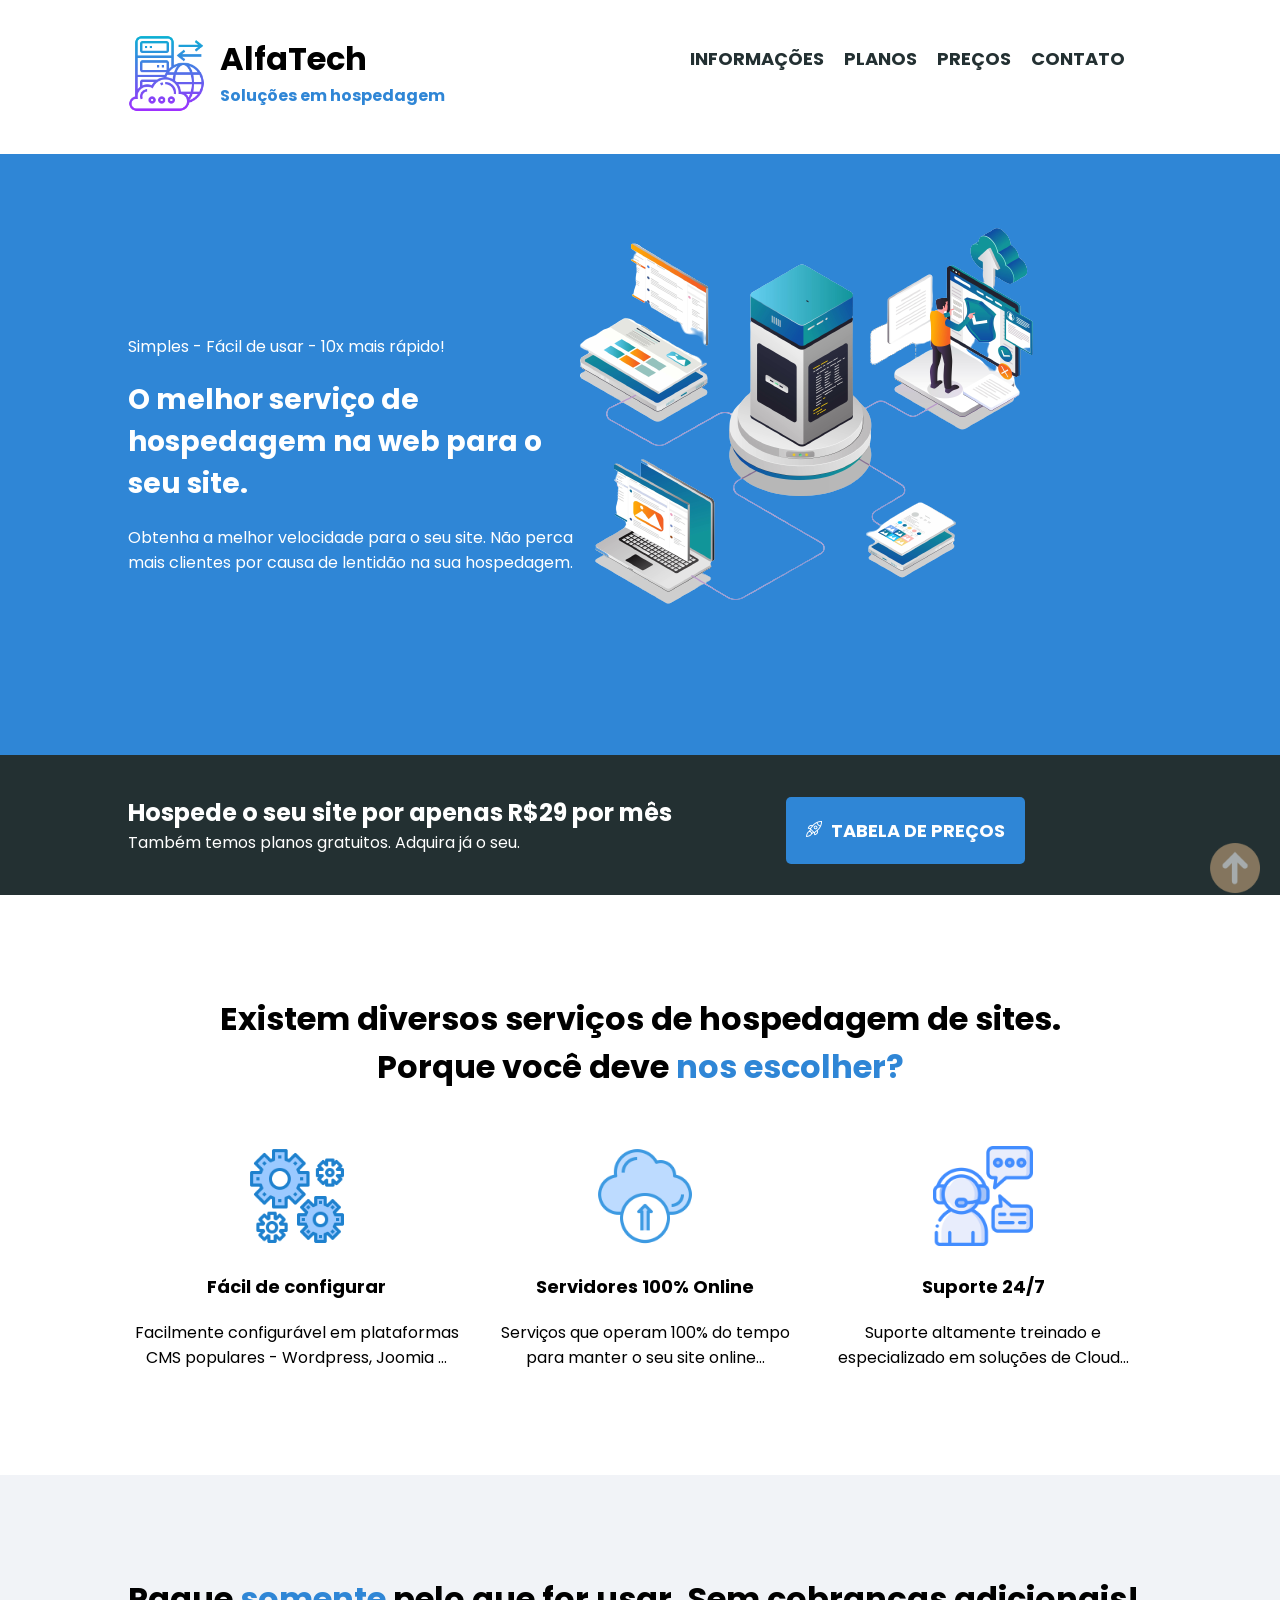
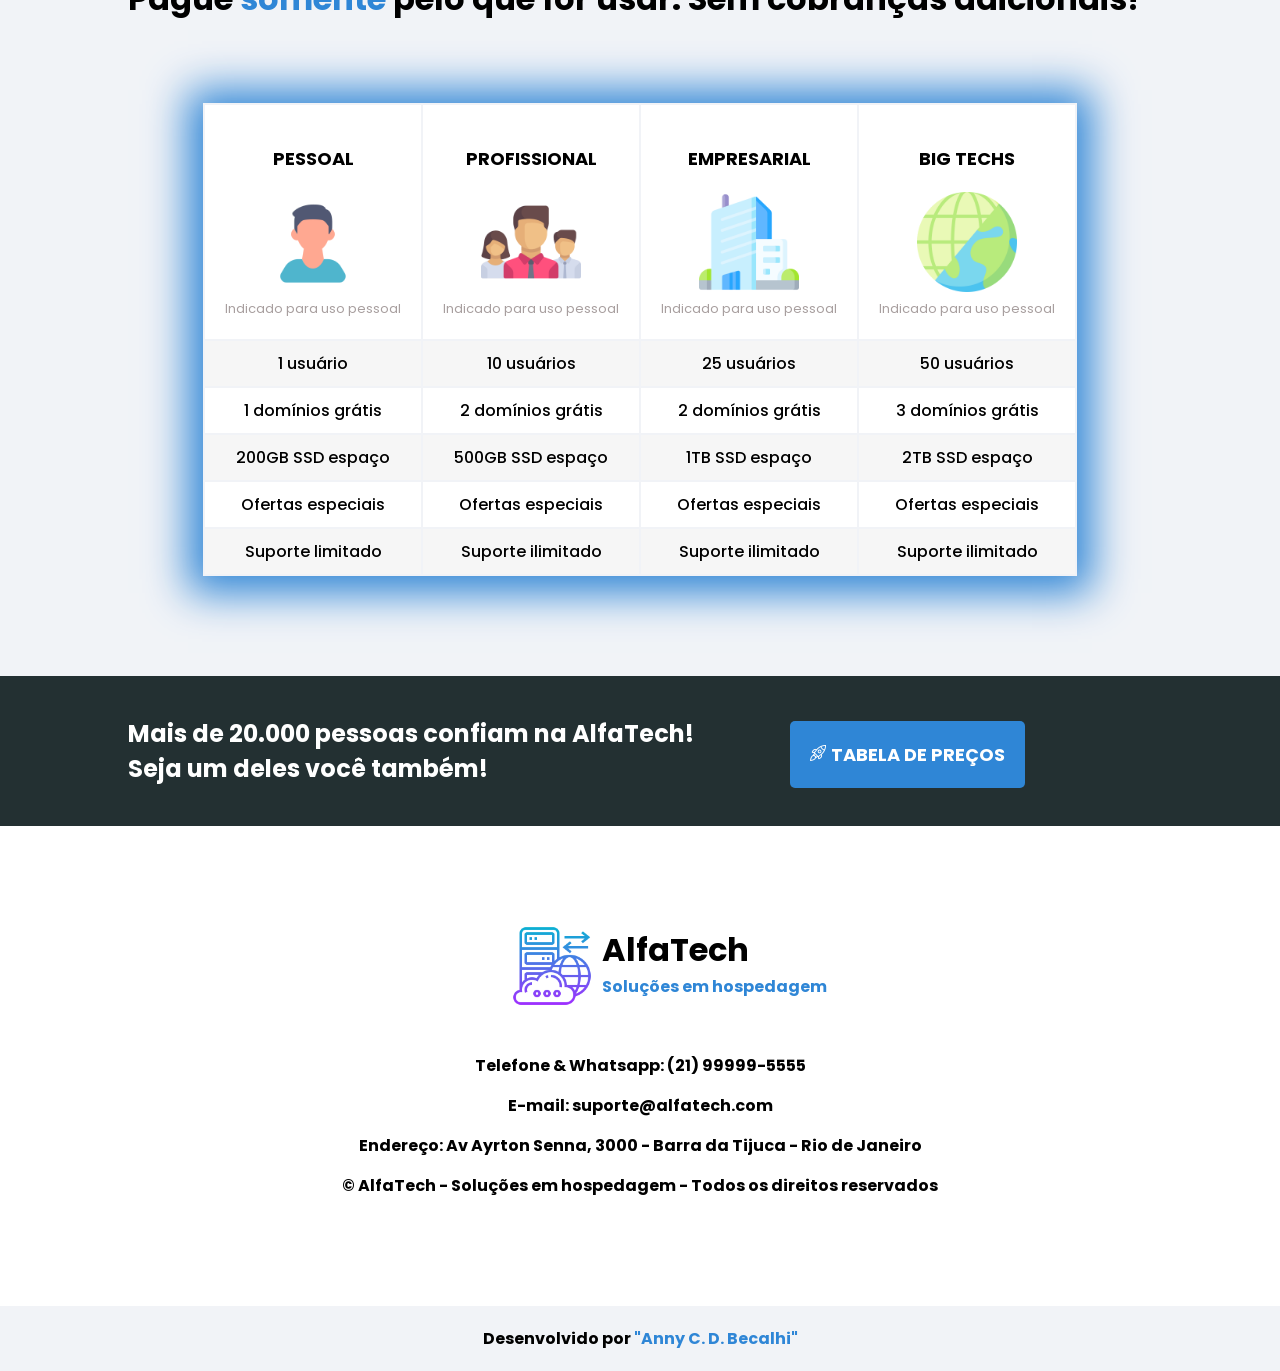
<file: index.html>
<!DOCTYPE html>
<html lang="en">

<head>
    <meta charset="UTF-8">
    <meta name="viewport" content="width=device-width, initial-scale=1.0">
    <link rel="stylesheet" href="style-home.css">
    <link rel="preconnect" href="https://fonts.googleapis.com">
    <link rel="preconnect" href="https://fonts.gstatic.com" crossorigin>
    <link href="https://fonts.googleapis.com/css2?family=Poppins:wght@400;500;600;700;800;900&display=swap"
        rel="stylesheet">
    <title>AlfaTech - soluções de hospedagem</title>
    <link rel="shortcut icon" href="./images/logo-icone.png" type="image/x-icon">
</head>

<body>
    <div class="home secao-limitada" id="home">
        <div class="logotipo">
            <img src="./images/logo-icone.png" alt="logo icone">
            <span>
                <h1>AlfaTech</h1>
                <p>Soluções em hospedagem</p>
            </span>
        </div>
        <div class="links">
            <a href="#informacoes">INFORMAÇÕES</a>
            <a href="#planos">PLANOS</a>
            <a href="./tabela-de-precos.html" target="_blank">PREÇOS</a>
            <a href="#contatos">CONTATO</a>
        </div>
    </div>

    <div class="secao-banner">
        <div class="banner secao-limitada">
            <div>
                <p>Simples - Fácil de usar - 10x mais rápido!
                <p>
                <h2>O melhor serviço de hospedagem na web para o seu site.</h2>
                <p>Obtenha a melhor velocidade para o seu site. Não perca mais clientes por causa de lentidão na sua
                    hospedagem.
                </p>
            </div>
            <img src="./images/imagem-banner.png" alt="imagem-banner">
        </div>
    </div>

    <div class="primeiro-anuncio">
        <div class="anuncio1 secao-limitada">
            <div>
                <h2>Hospede o seu site por apenas R$29 por mês</h2>
                <p>Também temos planos gratuitos. Adquira já o seu.</p>
            </div>
            <a href="./tabela-de-precos.html" target="_blank"><img src="./images/icone-foguete.png" alt="icone-foguete">
                <span>TABELA DE PREÇOS</span>
            </a>
        </div>
    </div>

    <div class="informacoes" id="informacoes">
        <h2>Existem diversos serviços de hospedagem de sites. Porque você deve <span>nos escolher?</span></h2>
        <div class="secao-cards secao-limitada">
            <div class="card">
                <img src="./images/icone-engrenagens.png" alt="icone-engrenagens">
                <h3>Fácil de configurar</h3>
                <p>Facilmente configurável em plataformas CMS populares - Wordpress, Joomia ...</p>
            </div>
            <div class="card2">
                <img src="./images/cloud-icone.png" alt="icone nuvem">
                <h3>Servidores 100% Online</h3>
                <p>Serviços que operam 100% do tempo para manter o seu site online...</p>
            </div>
            <div class="card3">
                <img src="./images/icone-suporte.png" alt="icone-suporte">
                <h3>Suporte 24/7</h3>
                <p>Suporte altamente treinado e especializado em soluções de Cloud...</p>
            </div>
        </div>
    </div>
    <div class="tabela" id="planos">
        <div class="secao-limitada">
            <h2>Pague <span>somente</span> pelo que for usar. Sem cobranças adicionais!</h2>
            <table>
                <thead>
                    <tr>
                        <th>
                            <h3>PESSOAL</h3>
                            <img src="./images/pessoal-icone.png" alt="icone de um homem">
                            <p>Indicado para uso pessoal</p>
                        </th>
                        <th>
                            <h3>PROFISSIONAL</h3>
                            <img src="./images/equipe-icone.png" alt="icone de pessoas">
                            <p>Indicado para uso pessoal</p>
                        </th>
                        <th>
                            <h3>EMPRESARIAL</h3>
                            <img src="./images/empresa-icone.png" alt="icone de empresa">
                            <p>Indicado para uso pessoal</p>
                        </th>
                        <th>
                            <h3>BIG TECHS</h3>
                            <img src="./images/big-tech.png" alt="icone globo terrestre">
                            <p>Indicado para uso pessoal</p>
                        </th>
                    </tr>
                </thead>
                <tbody>
                    <tr class="linha-impar">
                        <td>1 usuário</td>
                        <td>10 usuários</td>
                        <td>25 usuários</td>
                        <td>50 usuários</td>
                    </tr>
                    <tr class="linha-par">
                        <td>1 domínios grátis</td>
                        <td>2 domínios grátis</td>
                        <td>2 domínios grátis</td>
                        <td>3 domínios grátis</td>
                    </tr>
                    <tr class="linha-impar">
                        <td>200GB SSD espaço</td>
                        <td>500GB SSD espaço</td>
                        <td>1TB SSD espaço</td>
                        <td>2TB SSD espaço</td>
                    </tr>
                    <tr class="linha-par">
                        <td>Ofertas especiais</td>
                        <td>Ofertas especiais</td>
                        <td>Ofertas especiais</td>
                        <td>Ofertas especiais</td>
                    </tr>
                    <tr class="linha-impar">
                        <td>Suporte limitado</td>
                        <td>Suporte ilimitado</td>
                        <td>Suporte ilimitado</td>
                        <td>Suporte ilimitado</td>
                    </tr>
                </tbody>
            </table>
        </div>
    </div>

    <div class="segundo-anuncio">
        <div class="anuncio2 secao-limitada">
            <div>
                <h2>Mais de 20.000 pessoas confiam na AlfaTech! Seja um deles você também!</h2>
            </div>
            <a href="./tabela-de-precos.html" target="_blank"><img src="./images/icone-foguete.png" alt="icone-foguete"><span>TABELA
                    DE PREÇOS</span></a>
        </div>
    </div>

    <div class="rodape" id="contatos">
        <div class="conteine-rodape">
            <div class="logo">
                <img src="./images/logo-icone.png" alt="logo icone">
                <span>
                    <h1>AlfaTech</h1>
                    <p><span>Soluções em hospedagem</span></p>
                </span>
            </div>

            <div class="rodape-informacoes">
                <p>Telefone & Whatsapp: (21) 99999-5555</p>
                <p>E-mail: suporte@alfatech.com</p>
                <p>Endereço: Av Ayrton Senna, 3000 - Barra da Tijuca - Rio de Janeiro</p>
                <p>© AlfaTech - Soluções em hospedagem - Todos os direitos reservados</p>
            </div>
        </div>
        <div class="barra-final">
            <p>Desenvolvido por <span>"Anny C. D. Becalhi"</span></p>
        </div>
        <div class="seta">
            <a href="#home"><img src="./images/seta-para-cima.png" alt="seta-para-cima"></a>
        </div>
    </div>
</body>

</html>
</file>
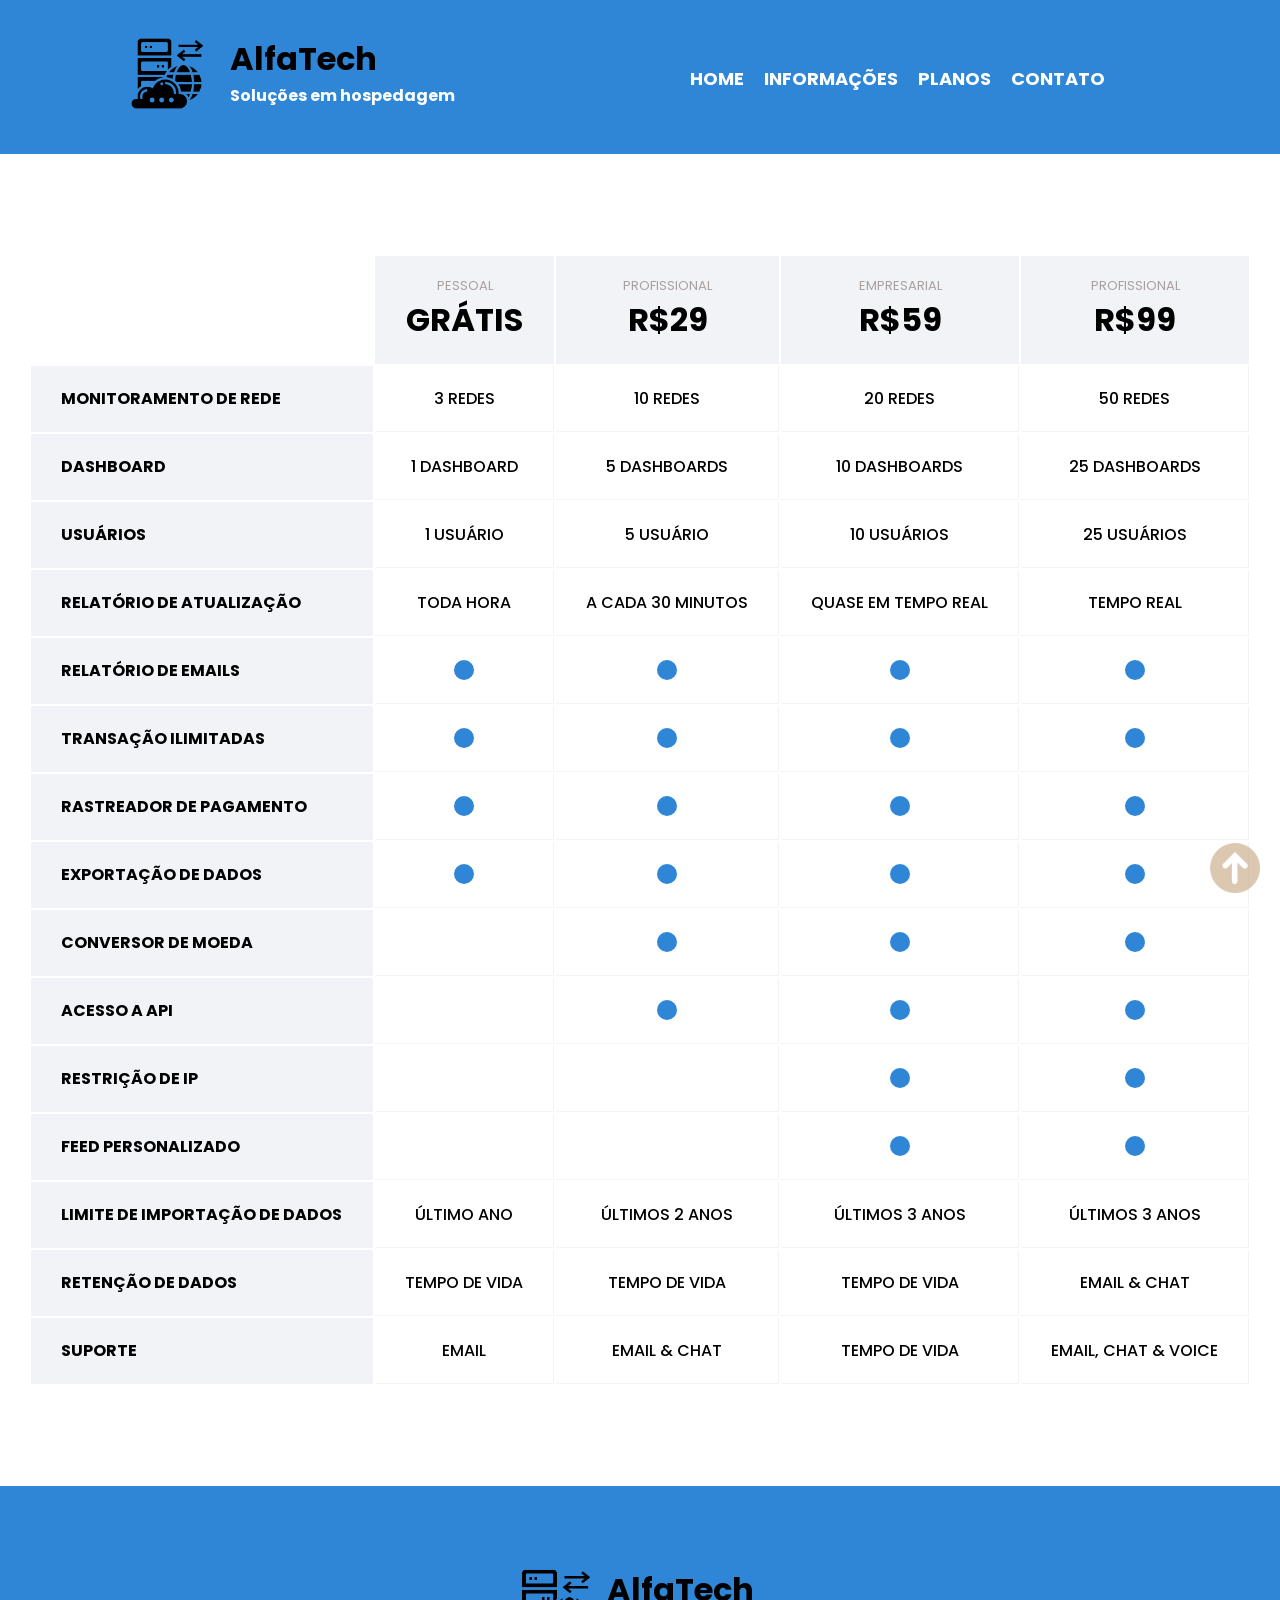
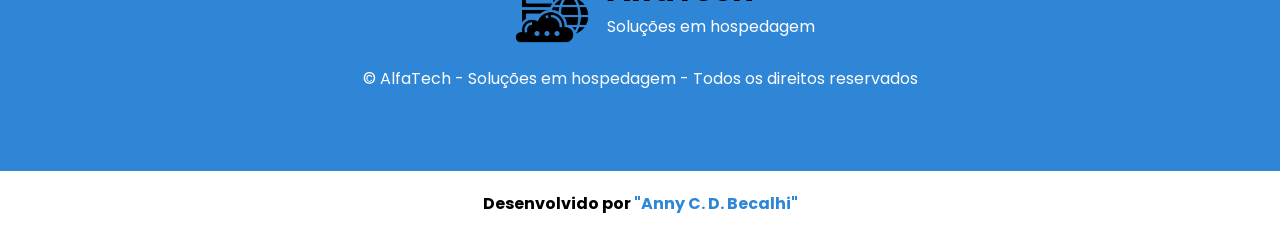
<file: tabela-de-precos.html>
<!DOCTYPE html>
<html lang="en">

<head>
    <meta charset="UTF-8">
    <meta name="viewport" content="width=device-width, initial-scale=1.0">
    <link rel="preconnect" href="https://fonts.googleapis.com">
    <link rel="preconnect" href="https://fonts.gstatic.com" crossorigin>
    <link href="https://fonts.googleapis.com/css2?family=Poppins:wght@400;500;600;700;800;900&display=swap"
        rel="stylesheet">
    <link rel="shortcut icon" href="./images/logo-icone-escuro.png" type="image/x-icon">
    <link rel="stylesheet" href="style-tabela-de-precos.css">
    <title>AlfaTech - Planos</title>
</head>

<body>
    <div class="menu">
        <div class="home secao-limitada" id="home">
            <div class="logotipo">
                <img src="./images/logo-icone-escuro.png" alt="logo icone escuro">
                <span>
                    <h1>AlfaTech</h1>
                    <p>Soluções em hospedagem</p>
                </span>
            </div>
            <div class="links">
                <a href="./home.html">HOME</a>
                <a href="./home.html#informacoes">INFORMAÇÕES</a>
                <a href="./home.html#planos">PLANOS</a>
                <a href="./home.html#contatos">CONTATO</a>
            </div>
        </div>
    </div>
    <div class="tabela" id="precos">
        <table>
            <thead>
                <tr>
                    <th>
                        <p></p>
                        <h2></h2>
                    </th>
                    <th class="linha-cinza">
                        <p>PESSOAL</p>
                        <h2>GRÁTIS</h2>
                    </th>
                    <th class="linha-cinza">
                        <p>PROFISSIONAL</p>
                        <h2>R$29</h2>
                    </th>
                    <th class="linha-cinza">
                        <p>EMPRESARIAL</p>
                        <h2>R$59</h2>
                    </th>
                    <th class="linha-cinza">
                        <p>PROFISSIONAL</p>
                        <h2>R$99</h2>
                    </th>
                </tr>
            </thead>
            <tbody>
                <tr>
                    <td class="linha-cinza">MONITORAMENTO DE REDE</td>
                    <td>3 REDES</td>
                    <td>10 REDES</td>
                    <td>20 REDES</td>
                    <td>50 REDES</td>
                </tr>
                <tr>
                    <td class="linha-cinza">DASHBOARD</td>
                    <td>1 DASHBOARD</td>
                    <td>5 DASHBOARDS</td>
                    <td>10 DASHBOARDS</td>
                    <td>25 DASHBOARDS</td>
                </tr>
                <tr>
                    <td class="linha-cinza">USUÁRIOS</td>
                    <td>1 USUÁRIO</td>
                    <td>5 USUÁRIO</td>
                    <td>10 USUÁRIOS</td>
                    <td>25 USUÁRIOS</td>
                </tr>
                <tr>
                    <td class="linha-cinza">RELATÓRIO DE ATUALIZAÇÃO</td>
                    <td>TODA HORA</td>
                    <td>A CADA 30 MINUTOS</td>
                    <td>QUASE EM TEMPO REAL</td>
                    <td>TEMPO REAL</td>
                </tr>
                <tr>
                    <td class="linha-cinza">RELATÓRIO DE EMAILS</td>
                    <td class="bolinha-azul"><div></div></td>
                    <td class="bolinha-azul"><div></div></td>
                    <td class="bolinha-azul"><div></div></td>
                    <td class="bolinha-azul"><div></div></td>
                </tr>
                <tr>
                    <td class="linha-cinza">TRANSAÇÃO ILIMITADAS</td>
                    <td class="bolinha-azul"><div></div></td>
                    <td class="bolinha-azul"><div></div></td>
                    <td class="bolinha-azul"><div></div></td>
                    <td class="bolinha-azul"><div></div></td>
                </tr>
                <tr>
                    <td class="linha-cinza">RASTREADOR DE PAGAMENTO</td>
                    <td class="bolinha-azul"><div></div></td>
                    <td class="bolinha-azul"><div></div></td>
                    <td class="bolinha-azul"><div></div></td>
                    <td class="bolinha-azul"><div></div></td>
                </tr>
                <tr>
                    <td class="linha-cinza">EXPORTAÇÃO DE DADOS</td>
                    <td class="bolinha-azul"><div></div></td>
                    <td class="bolinha-azul"><div></div></td>
                    <td class="bolinha-azul"><div></div></td>
                    <td class="bolinha-azul"><div></div></td>
                </tr>
                <tr>
                    <td class="linha-cinza">CONVERSOR DE MOEDA</td>
                    <td></td>
                    <td class="bolinha-azul"><div></div></td>
                    <td class="bolinha-azul"><div></div></td>
                    <td class="bolinha-azul"><div></div></td>
                </tr>
                <tr>
                    <td class="linha-cinza">ACESSO A API</td>
                    <td></td>
                    <td class="bolinha-azul"><div></div></td>
                    <td class="bolinha-azul"><div></div></td>
                    <td class="bolinha-azul"><div></div></td>
                </tr>
                <tr>
                    <td class="linha-cinza">RESTRIÇÃO DE IP</td>
                    <td></td>
                    <td></td>
                    <td class="bolinha-azul"><div></div></td>
                    <td class="bolinha-azul"><div></div></td>
                </tr>
                <tr>
                    <td class="linha-cinza">FEED PERSONALIZADO</td>
                    <td></td>
                    <td></td>
                    <td class="bolinha-azul"><div></div></td>
                    <td class="bolinha-azul"><div></div></td>
                </tr>
                <tr>
                    <td class="linha-cinza">LIMITE DE IMPORTAÇÃO DE DADOS</td>
                    <td>ÚLTIMO ANO</td>
                    <td>ÚLTIMOS 2 ANOS</td>
                    <td>ÚLTIMOS 3 ANOS</td>
                    <td>ÚLTIMOS 3 ANOS</td>
                </tr>
                <tr>
                    <td class="linha-cinza">RETENÇÃO DE DADOS</td>
                    <td>TEMPO DE VIDA</td>
                    <td>TEMPO DE VIDA</td>
                    <td>TEMPO DE VIDA</td>
                    <td>EMAIL & CHAT</td>
                </tr>
                <tr>
                    <td class="linha-cinza">SUPORTE</td>
                    <td>EMAIL</td>
                    <td>EMAIL & CHAT</td>
                    <td>TEMPO DE VIDA</td>
                    <td>EMAIL, CHAT & VOICE</td>
                </tr>
            </tbody>
        </table>
    </div>

    <div class="rodape" id="contatos">
        <div class="conteine-rodape">
            <div class="logo">
                <img src="./images/logo-icone-escuro.png" alt="logo icone escuro">
                <span>
                    <h1>AlfaTech</h1>
                    <p>Soluções em hospedagem</p>
                </span>
            </div>
            <div class="rodape-informacoes">
                <p>© AlfaTech - Soluções em hospedagem - Todos os direitos reservados</p>
            </div>
        </div>
        <div class="barra-final">
            <p>Desenvolvido por <span>"Anny C. D. Becalhi"</span></p>
        </div>
        <div class="seta">
            <a href="#home"><img src="./images/seta-para-cima.png" alt="seta-para-cima"></a>
        </div>
    </div>
</body>

</html>
</file>
<file: style-home.css>
* {
    margin: 0;
    padding: 0;
    font-family: 'Poppins', sans-serif;
    box-sizing: border-box;
}

.secao-limitada {
    width: 1024px;
    max-width: 1024px;
    margin: 0 auto;
}

.home {
    display: flex;
    padding: 35px 0;
}

.logotipo {
    position: relative;
}

.logotipo span {
    position: absolute;
    top: 0;
    margin-left: 15px;
}

.logotipo img {
    width: 15%;
}

.logotipo p {
    color: #2f86d6;
    font-weight: bold;
}

.links {
    font-size: 18px;
    padding-top: 10px;
    margin-left: 50px;
}

.links a {
    padding-right: 15px;
    text-decoration: none;
    font-weight: 700;
    color: #233032;    
}

h1 {
    font-size: 32px;
}

.secao-banner {
    padding: 180px 0;
    background-color: #2f86d6;
    position: relative;
}

.banner div {
    width: 470px;
}

.banner img {
    position: absolute;
    right: 200px;
    top: 40px;
}

.banner p, .anuncio1 p {
    font-size: 16px;
    color: #fff;
}

.banner h2 {
    font-size: 28px;
    color: #fff;
    margin: 20px 0;
}

.primeiro-anuncio, .segundo-anuncio {
    padding: 40px 0;
    background-color: #233032;
    color: #fff;
    position: relative;
}

.anuncio1 div, .anuncio2 div {
    width: 600px;
}

.anuncio1 h2, .anuncio2 h2 {
    font-size: 24px;
}

.anuncio1 a, .anuncio2 a {
    position: absolute;
    right: 255px;
    top: 30%;
    padding: 20px;
    background-color: #2f86d6;
    text-decoration: none;
    color: #fff;
    font-weight: bold;
    border-radius: 5px;
    font-size: 18px; 
}

.anuncio1 span, .anuncio2 span {
    margin-left: 5px;
}

.informacoes {
    padding: 100px 0;
    background-color: #fff;
}

.informacoes h2 {
    font-size: 32px;
    color: #000000;
    width: 900px;
    margin: 0 auto;
    text-align: center;
    margin-bottom: 50px;
}

.informacoes span, .tabela span {
    color: #2f86d6;
}

.informacoes h3, table thead tr th h3 {
    font-size: 18px;
    color: #000000;
    margin: 20px 0;
}

.secao-cards {
    position: relative;
}

.secao-cards img {
    width: 100px;
}

.card, .card2, .card3 {
    width: 33%;
    text-align: center;
    padding: 5px;
}

.card2 {
    position: absolute;
    left: 34%;
    top: 0;
}

.card3 {
    position: absolute;
    right: 0;
    top: 0;
}

.secao-cards p {
    font-size: 16px;
    
}

.tabela {
    padding: 100px 0;
    background-color: #f1f3f7;
}

.tabela h2{
    font-size: 32px;
    margin-bottom: 80px;
}

table {
    box-shadow: 0px 2px 40px 15px rgba(47, 134, 214, 1);
    margin: auto;
}

table img {
    width: 100px;
}

table thead tr th {
    padding: 20px;
    background-color: #fff;
}

table thead tr th p {
    font-size: 13px;
    color: #a89f9f;
    font-weight: normal;
}

table tbody tr td {
    padding: 10px;
    text-align: center;
    font-size: 16px;
    font-weight: 500;
}

.linha-impar {
    background-color: #f6f6f6;
}

.linha-par {
    background-color: #fff;
}

.rodape {
    text-align: center;
}

.conteine-rodape {
    background-color: #fff;
    padding: 100px 0;
    text-align: left;
    font-weight: 700;
}

.conteine-rodape .logo {
    display: flex;
    flex-direction: row;
    margin-left: 40%;
    margin-bottom: 40px;
}

.conteine-rodape span {
    margin-left: 5px;
}

.conteine-rodape h1 {
    font-size: 32px;
    padding-left: 5px;
}

.rodape-informacoes p {
    text-align: center;
    line-height: 40px;
    font-size: 16px;
}

.rodape img {
    width: 80px;
}

.barra-final {
    padding: 20px 0;
    font-weight: 700;
    background-color: #f1f3f7;
}

.barra-final span, .conteine-rodape p span{
    color: #2f86d6;
}

.seta img {
    width: 50px;
    height: 50%;
    filter: grayscale(100%);
    filter: opacity(60%);
}

.seta {
    position: fixed;
    bottom: 0px;
    right: 20px;
}
</file>
<file: style-tabela-de-precos.css>
* {
    margin: 0;
    padding: 0;
    font-family: 'Poppins', sans-serif;
    box-sizing: border-box;
}

.secao-limitada {
    width: 1024px;
    max-width: 1024px;
    margin: 0 auto;
}

.menu {
    background-color: #2f86d6;
}

.home {
    display: flex;
    padding: 35px 0;
}

.logotipo {
    position: relative;
}

.logotipo span {
    position: absolute;
    top: 0;
    margin-left: 25px;
}

.logotipo img {
    width: 15%;
}

.logotipo p {
    color: #fff;
    font-weight: bold;
}

.links {
    font-size: 18px;
    padding-top: 30px;
    margin-left: 50px;
}

.links a {
    padding-right: 15px;
    text-decoration: none;
    font-weight: 700;
    color: #fff;    
}

h1 {
    font-size: 32px;
}

.tabela {
    padding: 100px 0;
    background-color: #fff;
}

.tabela h2{
    font-size: 32px;
    text-align: center;
}

.tabela p {
    text-align: center;
}

table {
    margin: auto;
    background-color: f6f6f6;
}

table img {
    width: 100px;
}

table thead tr th {
    padding: 20px;
    background-color: #fff;
}

table thead tr th p {
    font-size: 13px;
    color: #a89f9f;
    font-weight: normal;
}

table tbody tr td {
    padding: 20px 30px;
    text-align: center;
    font-size: 16px;
    font-weight: 500;
    border-bottom: 1px solid #f1f3f7; 
    border-right: 1px solid #f1f3f7; 
}

.linha-cinza {
    background-color: #f1f3f7;
    font-weight: 700;
    text-align: left;
}

.rodape {
    text-align: center;
}

.conteine-rodape {
    background-color: #2f86d6;
    padding: 80px 0;
    text-align: left;
}

.conteine-rodape .logo {
    display: flex;
    flex-direction: row;
    margin-left: 40%;
    margin-bottom: 20px;
}

.conteine-rodape p {
    color: #fff;
}

.conteine-rodape span {
    margin-left: 15px;
}

.rodape-informacoes {
    text-align: center;
}

.rodape img {
    width: 80px;
}

.barra-final {
    padding: 20px 0;
    font-weight: 700;
}

.barra-final span {
    color: #2f86d6;
}

.bolinha-azul div {
    width: 20px;
    height: 20px;
    margin: auto;
    background-color: #2f86d6;
    border-radius: 50%;
    color: #2f86d6;
}

.seta img {
    width: 50px;
    height: 50%;
    filter: grayscale(100%);
    filter: opacity(60%);
}

.seta {
    position: fixed;
    bottom: 0px;
    right: 20px;
}
</file>
